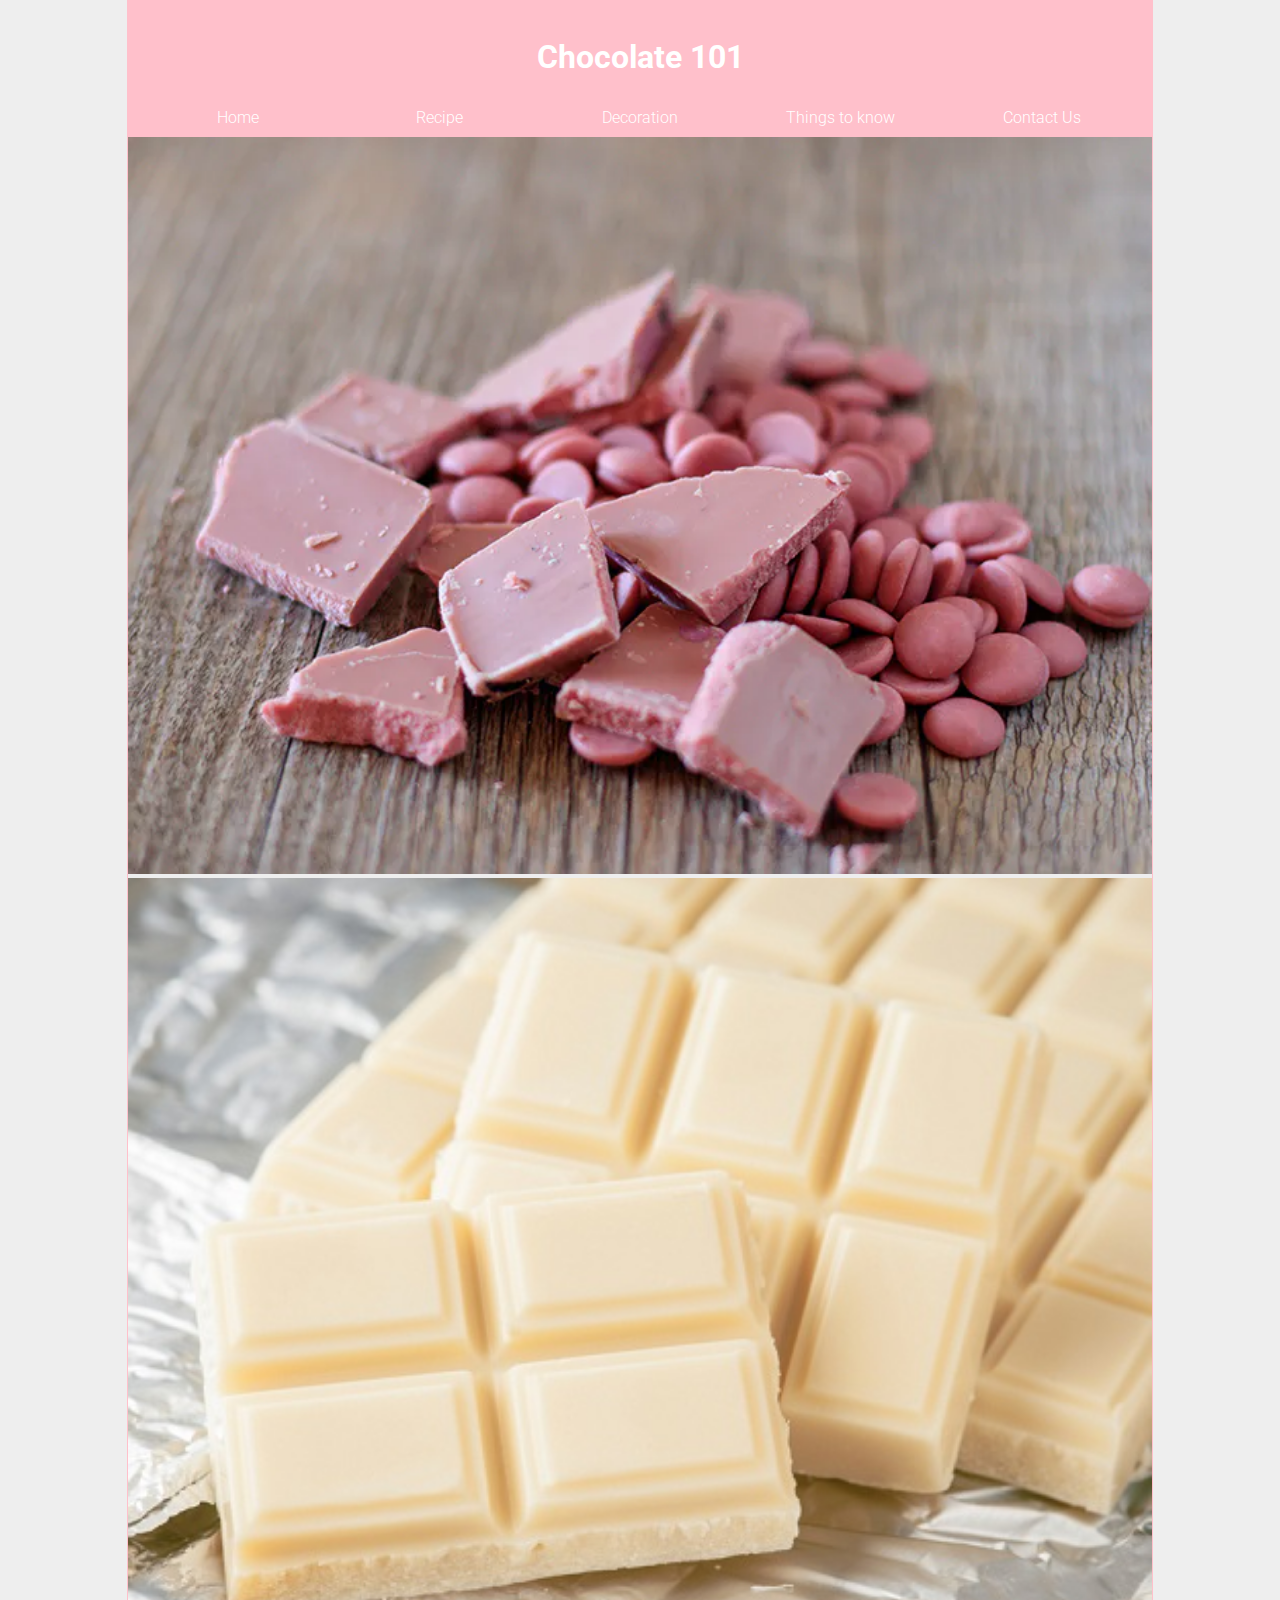
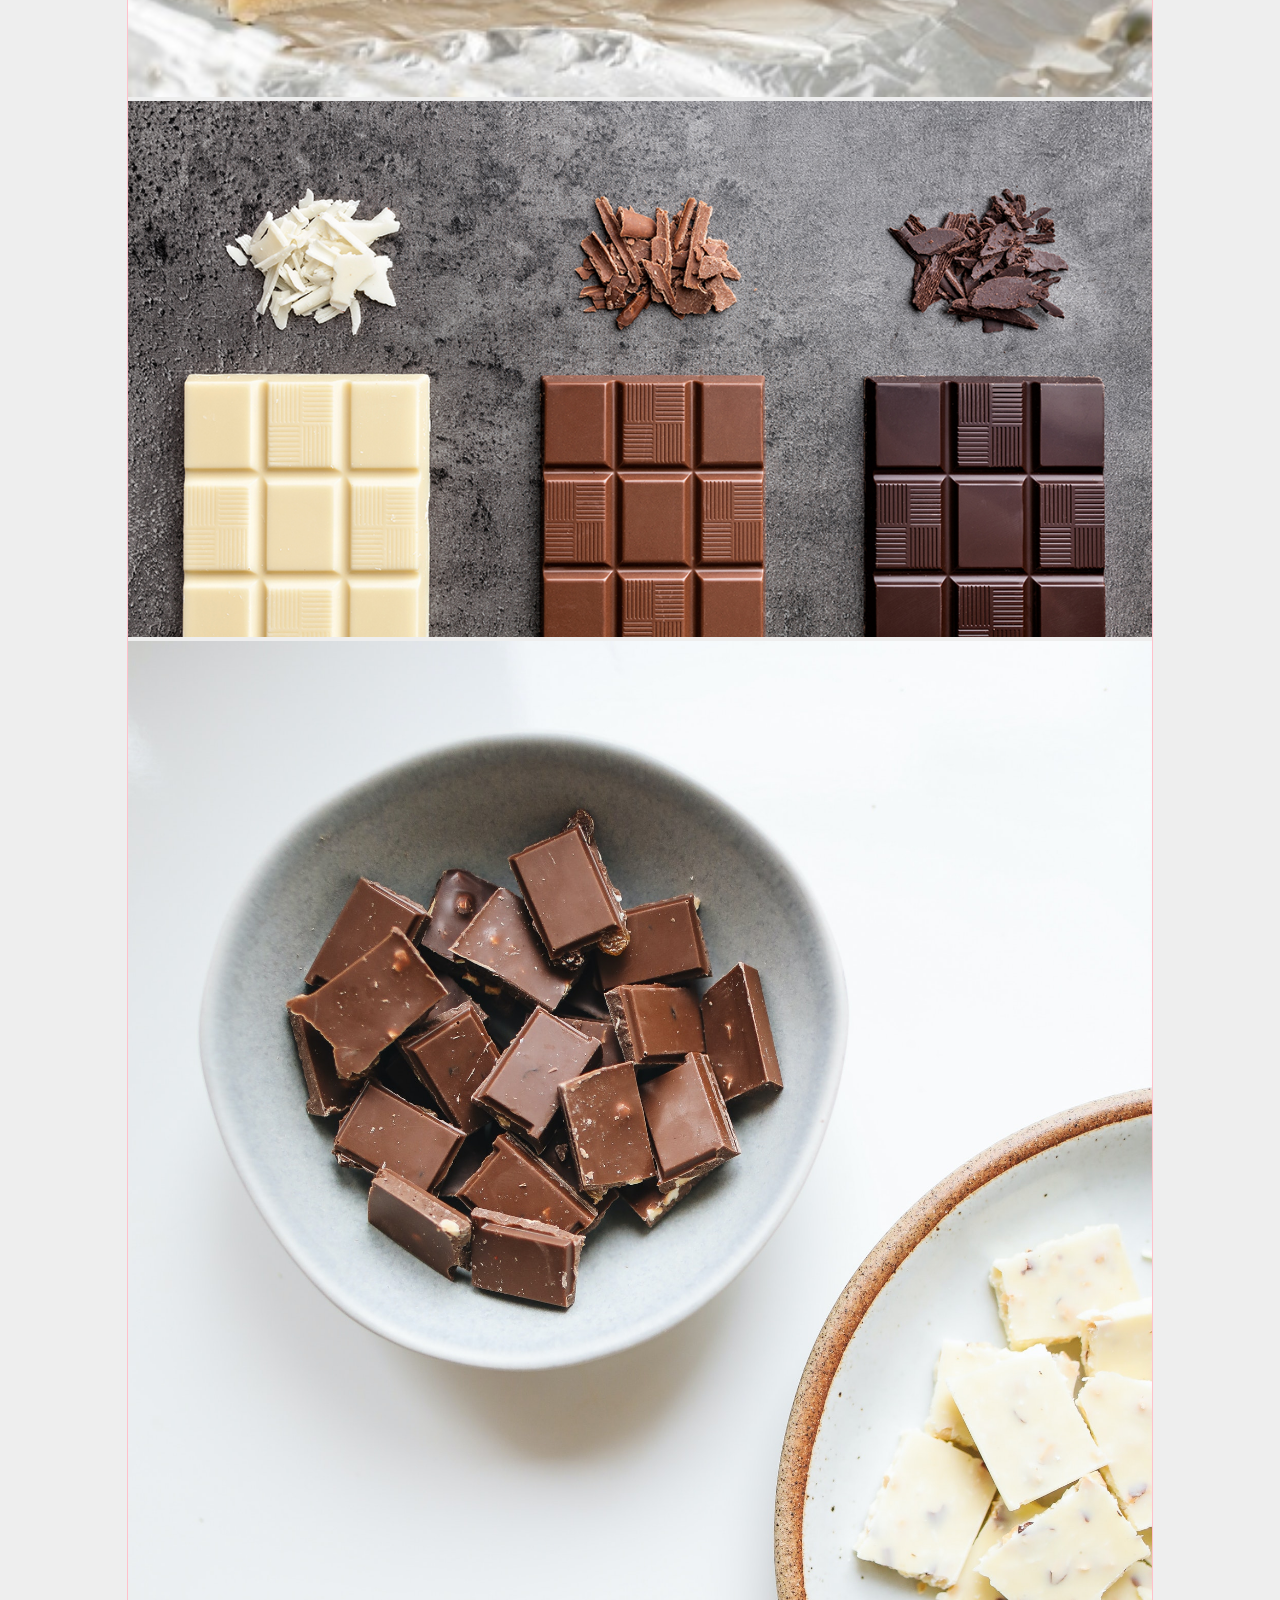
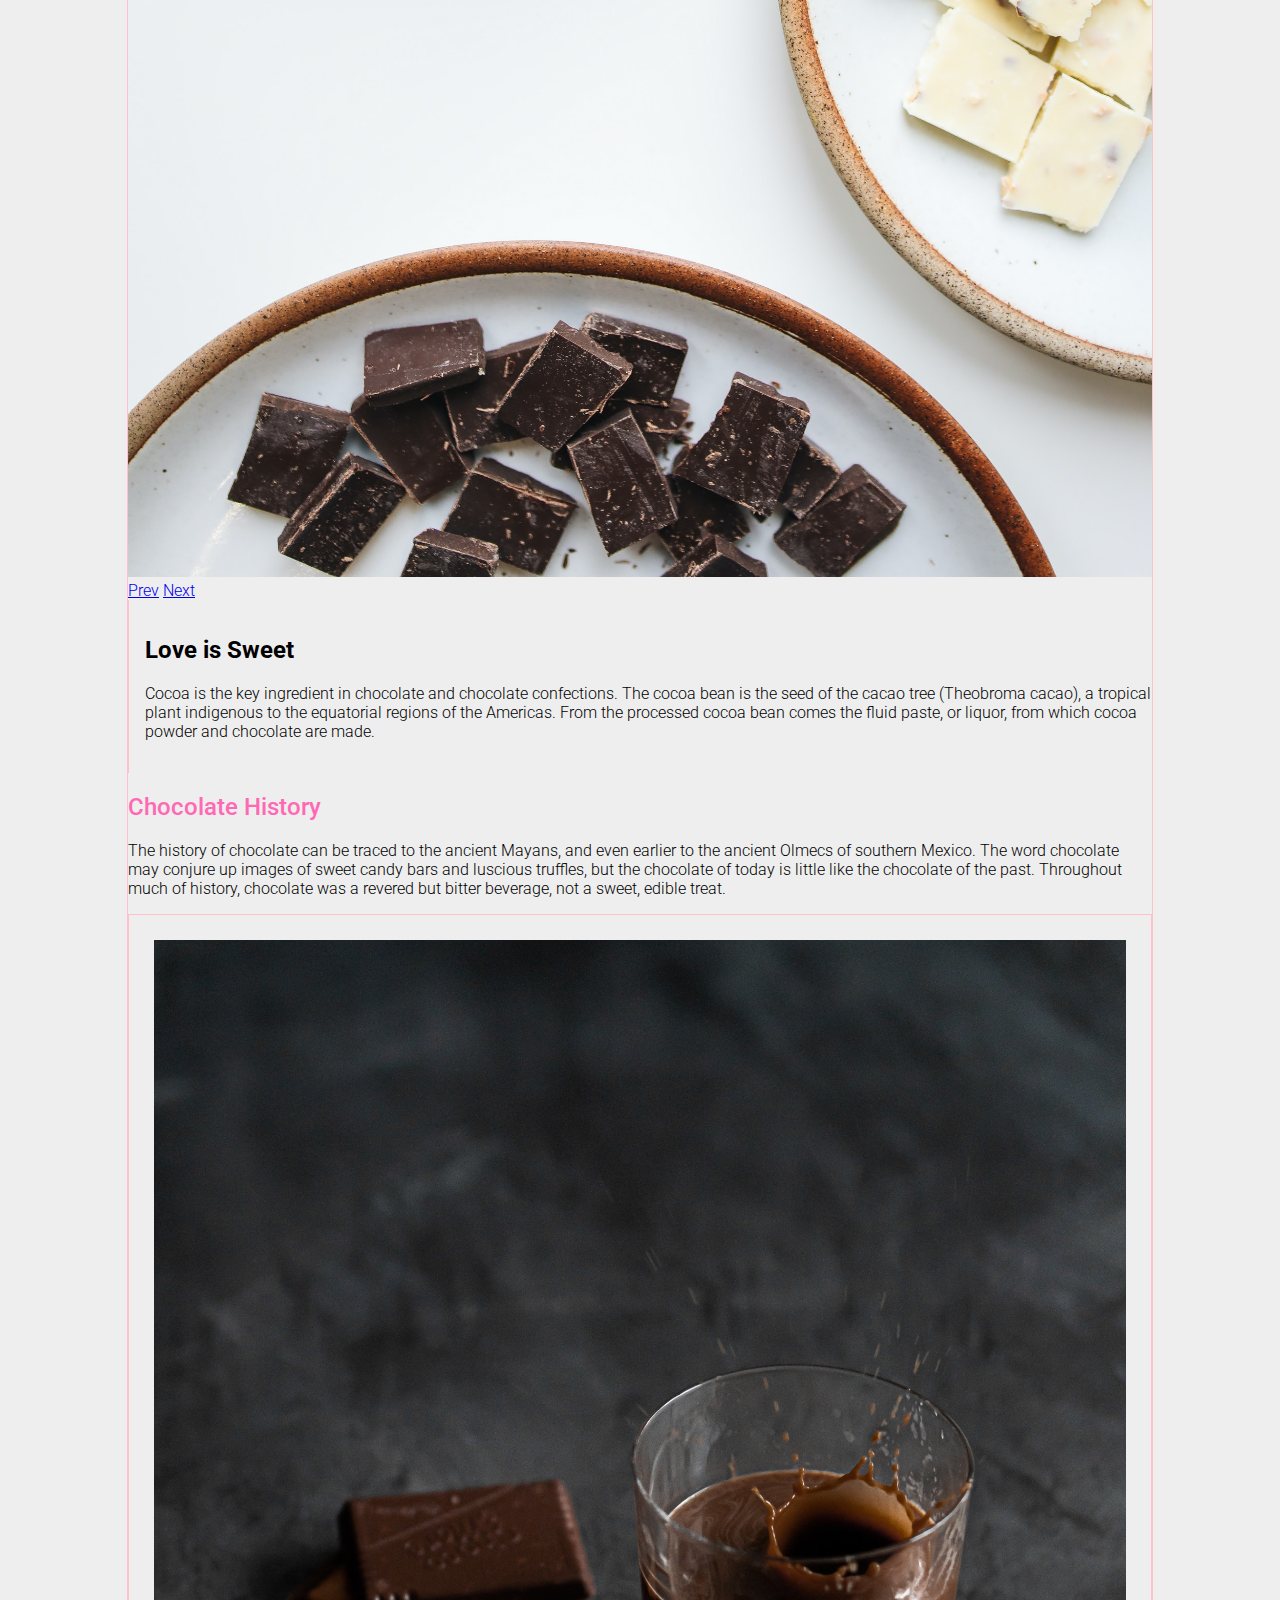
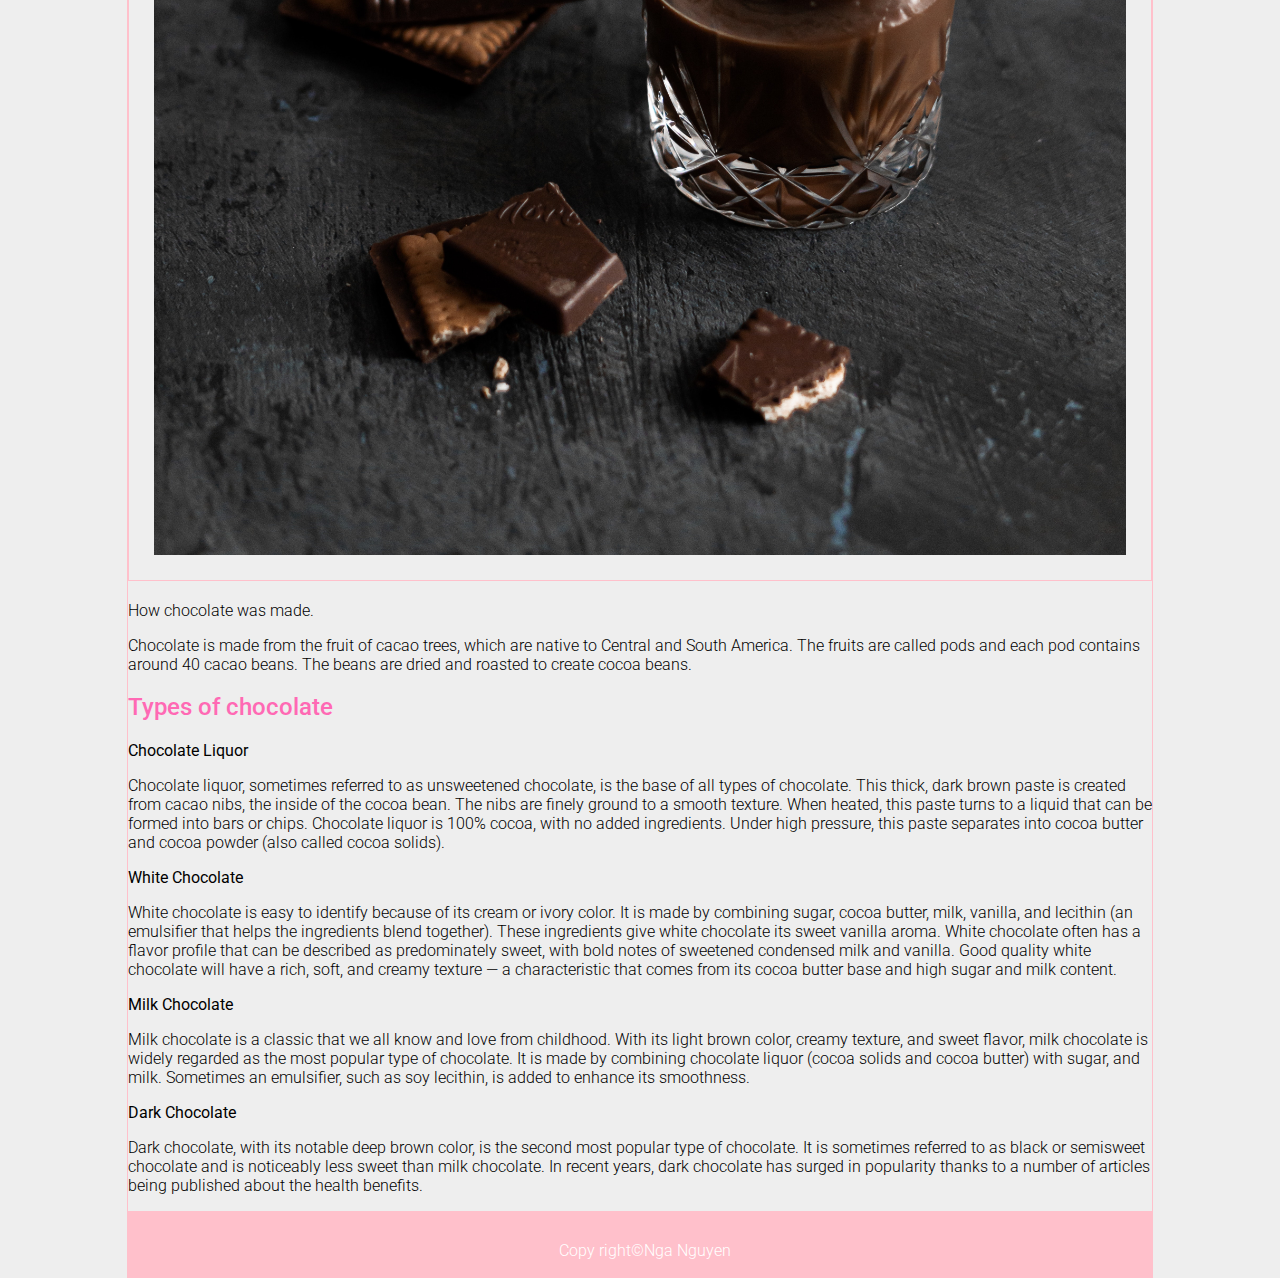
<file: index.html>
<!doctype html>
<html>
<head>
<meta charset="UTF-8">
<title>chocolate 101</title>
<link href="styles.css" rel="stylesheet" type="text/css">
<link href="https://fonts.googleapis.com/css2?family=Roboto:wght@300;500&display=swap" rel="stylesheet">
</head>

<body>
  <div class="container">

    <header>
       <h1>Chocolate 101</h1>
       <nav>
        <ul>
        <li><a href="index.html">Home</a></li>
          <li><a href="html/Recipe.html">Recipe</a></li>
          <li><a href="html/Decoration.html">Decoration</a></li>
          <li><a href="html/Things_To_Know.html">Things to know</a></li>
          <li><a href="html/Contact_Us.html">Contact Us</a></li>
          </ul>
      </nav>
    </header>
    <div class="slideshow">
      <div class="cycle-slideshow">
        <div class="cycle-slideshow"
         data-cycle-fx="scrollHorz"
         data-cycle-timeout="0"
         data-cycle-prev="#prev"
         data-cycle-next="#next"
        >
        <img src="images/types-of-chocolate-ruby-chocolate.jpg.webp">
        <img src="images/White-chocolate.jpg">
        <img src="images/white-Dark-and-Milk-chocolates.jpg">
        <img src="images/pexels-polina-tankilevitch-4110099.jpg" width="90%" height="60%"/>
      </div>
      <div class="center">
        <a href=# id="prev">Prev</a> 
        <a href=# id="next">Next</a>
      </div>
    <article>
      <h2>Love is Sweet</h2>
      <p> Cocoa is the key ingredient in chocolate and chocolate confections. The cocoa bean is the seed of the cacao tree (Theobroma cacao), a tropical plant indigenous to the equatorial regions of the Americas. From the processed cocoa bean comes the fluid paste, or liquor, from which cocoa powder and chocolate are made.<br> </p> </article>
  <main>
    <h2>Chocolate History
    </h2>
    <p>The history of chocolate can be traced to the ancient Mayans, and even earlier to the ancient Olmecs of southern Mexico. The word chocolate may conjure up images of sweet candy bars and luscious truffles, but the chocolate of today is little like the chocolate of the past. Throughout much of history, chocolate was a revered but bitter beverage, not a sweet, edible treat.</p>
    <img src="images/pexels-nadi-lindsay-3206433.jpg" width="90%"/>
    <p> How chocolate was made.</p>
    <p>Chocolate is made from the fruit of cacao trees, which are native to Central and South America. The fruits are called pods and each pod contains around 40 cacao beans. The beans are dried and roasted to create cocoa beans.</p>
  </main>
  <aside>
    <h2>Types of chocolate</h2>
    <p><strong>Chocolate Liquor</strong></p>
    <p>Chocolate liquor, sometimes referred to as unsweetened chocolate, is the base of all types of chocolate. This thick, dark brown paste is created from cacao nibs, the inside of the cocoa bean. The nibs are finely ground to a smooth texture. When heated, this paste turns to a liquid that can be formed into bars or chips. Chocolate liquor is 100% cocoa, with no added ingredients. Under high pressure, this paste separates into cocoa butter and cocoa powder (also called cocoa solids).</p>
    <p><strong>White Chocolate</strong></p>
    <p>White chocolate is easy to identify because of its cream or ivory color. It is made by combining sugar, cocoa butter, milk, vanilla, and lecithin (an emulsifier that helps the ingredients blend together). These ingredients give white chocolate its sweet vanilla aroma. White chocolate often has a flavor profile that can be described as predominately sweet, with bold notes of sweetened condensed milk and vanilla. Good quality white chocolate will have a rich, soft, and creamy texture — a characteristic that comes from its cocoa butter base and high sugar and milk content.</p>
    <p><strong>Milk Chocolate</strong></p>
    <p>Milk chocolate is a classic that we all know and love from childhood. With its light brown color, creamy texture, and sweet flavor, milk chocolate is widely regarded as the most popular type of chocolate. It is made by combining chocolate liquor (cocoa solids and cocoa butter) with sugar, and milk. Sometimes an emulsifier, such as soy lecithin, is added to enhance its smoothness.</p>
    <p><strong>Dark Chocolate</strong></p>
    <p>Dark chocolate, with its notable deep brown color, is the second most popular type of chocolate. It is sometimes referred to as black or semisweet chocolate and is noticeably less sweet than milk chocolate. In recent years, dark chocolate has surged in popularity thanks to a number of articles being published about the health benefits.</p>
  </aside>
  <footer>Copy right&copy;Nga Nguyen</footer>
</div>
<script src="https://ajax.googleapis.com/ajax/libs/jquery/3.6.0/jquery.min.js"></script>
<script src="https://malsup.github.io/jquery.cycle2.js"></script>
</body>
</html>
</file>
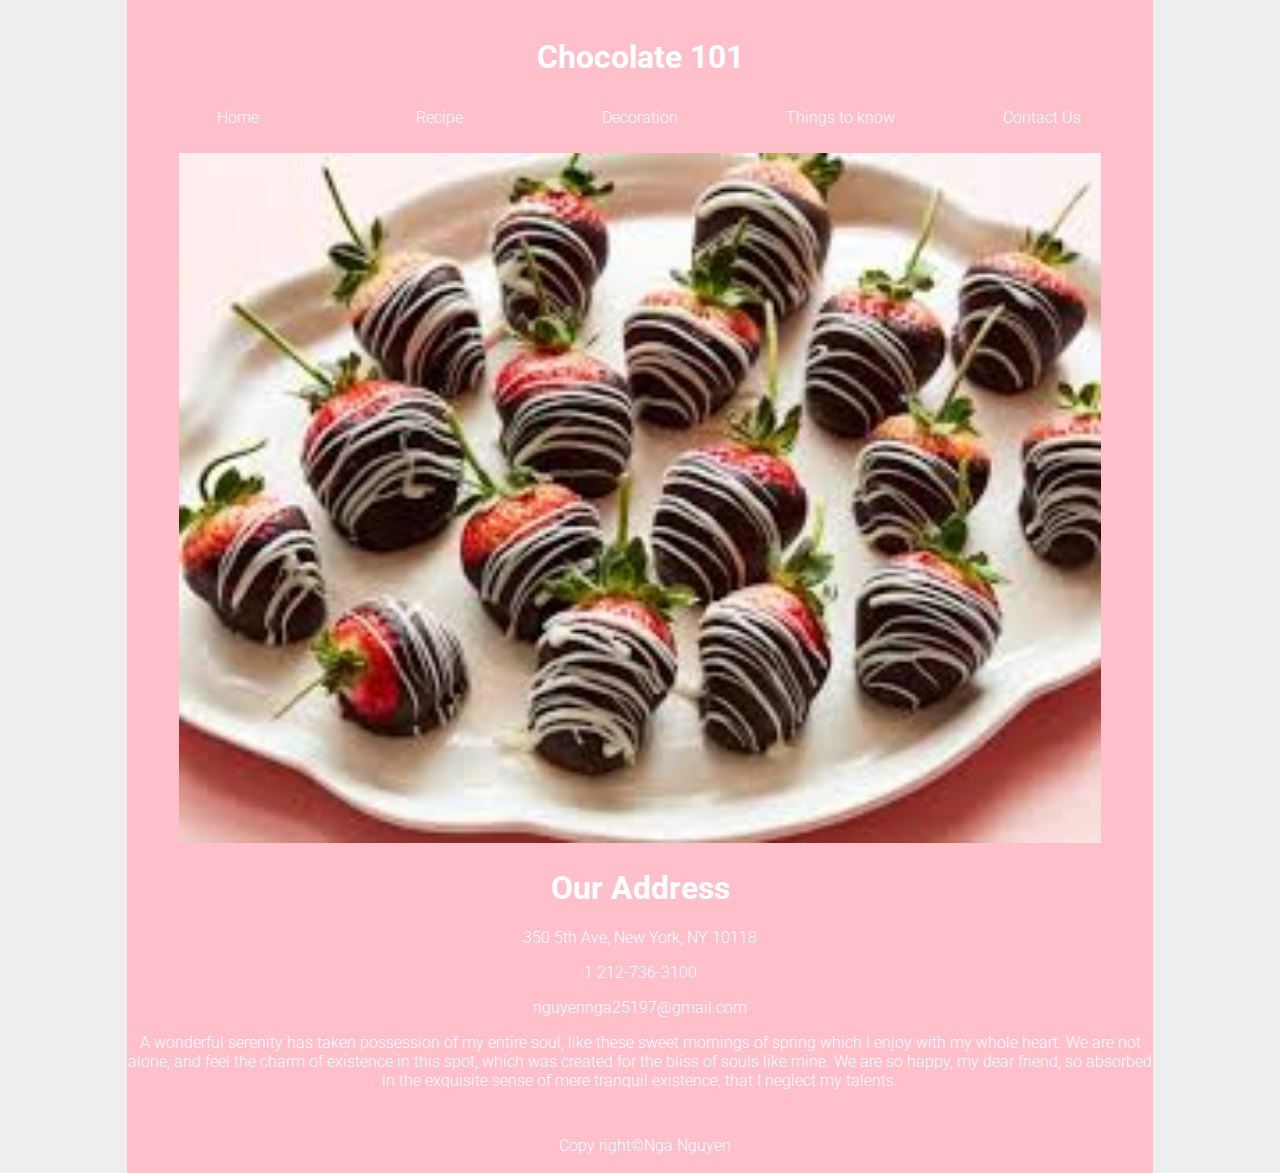
<file: html/Contact_Us.html>
<!doctype html>
<html>
<head>
<meta charset="UTF-8">
<title>chocolate 101</title>
<link href="../styles.css" rel="stylesheet" type="text/css">
<link href="https://fonts.googleapis.com/css2?family=Roboto:wght@300;500&display=swap" rel="stylesheet">
</head>
<body>
  <div class="container">

    <header>
       <h1>Chocolate 101</h1>
       <nav>
        <ul>
        <li><a href="../index.html">Home</a></li>
          <li><a href="Recipe.html">Recipe</a></li>
          <li><a href="Decoration.html">Decoration</a></li>
          <li><a href="Things_To_Know.html">Things to know</a></li>
          <li><a href="Contact_Us.html">Contact Us</a></li>
          </ul>
      </nav>
<header>
    <img src="../images/1.jpg" width="90%">
	<h1>Our Address</h1>
<p>350 5th Ave, New York, NY 10118
    <p>1 212-736-3100</p>
    <p>nguyennga25197@gmail.com</p>
   <p> A wonderful serenity has taken possession of my entire soul, like these sweet mornings of spring which I enjoy with my whole heart. We are not alone, and feel the charm of existence in this spot, which was created for the bliss of souls like mine. We are so happy, my dear friend, so absorbed in the exquisite sense of mere tranquil existence, that I neglect my talents.</p>
  </aside>
  <footer>Copy right&copy;Nga Nguyen</footer>
</div>
</body>
</html>
</file>
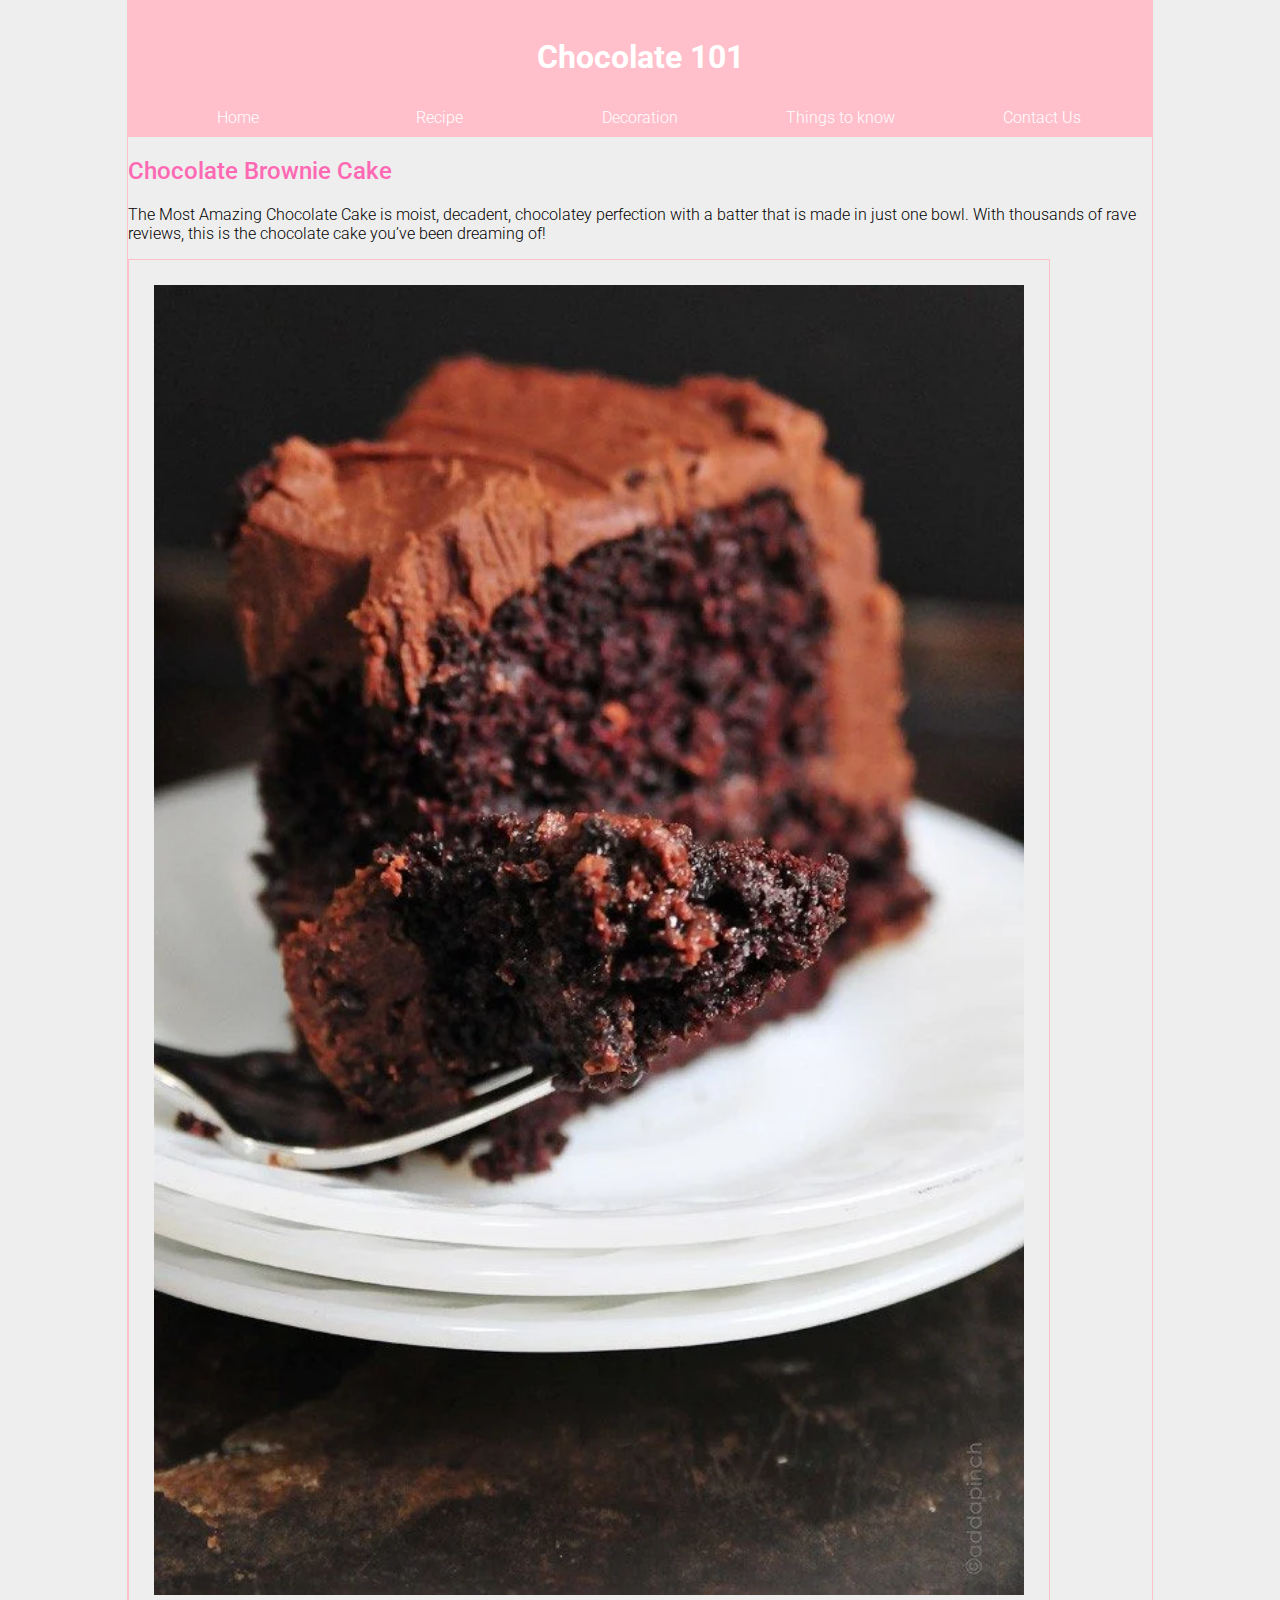
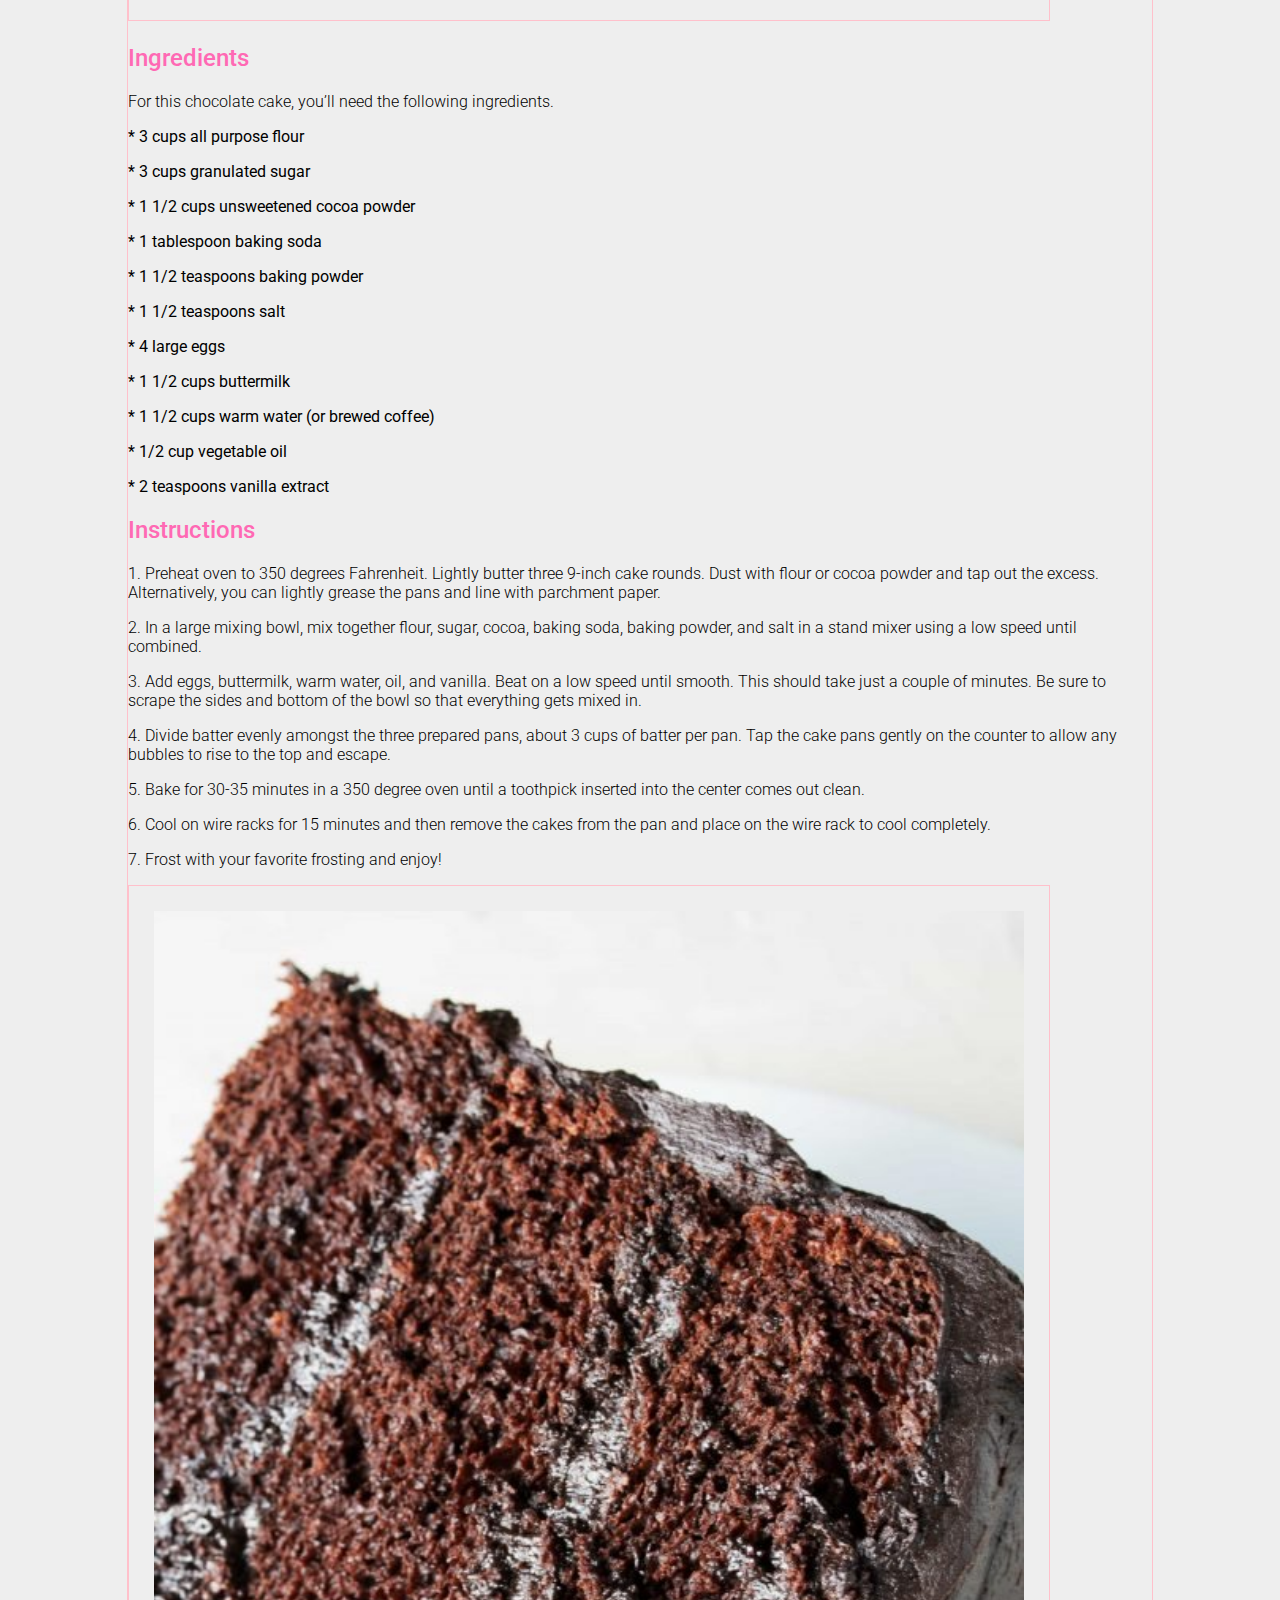
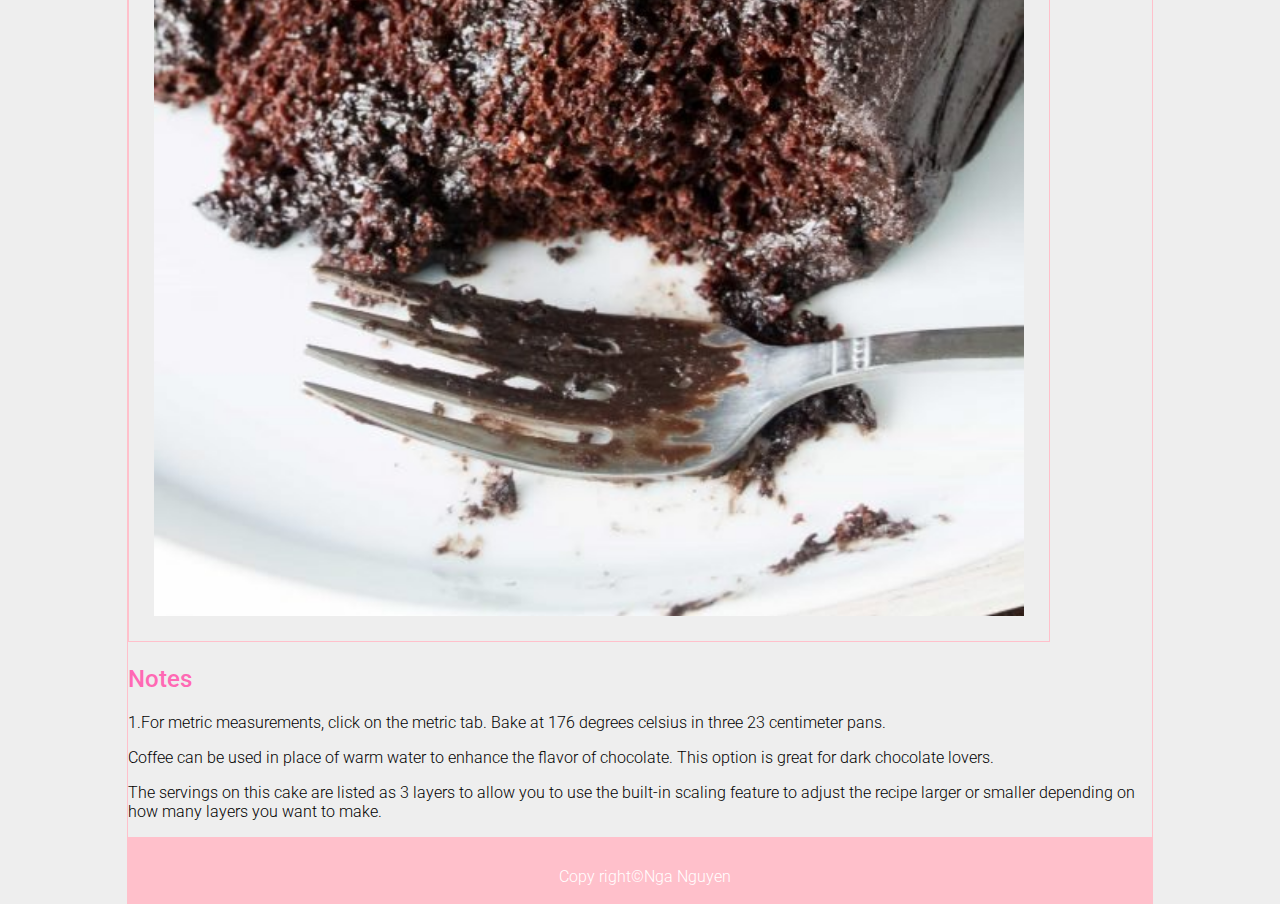
<file: html/Recipe.html>
<!doctype html>
<html>
<head>
<meta charset="UTF-8">
<title>chocolate 101</title>
<link href="../styles.css" rel="stylesheet" type="text/css">
<link href="https://fonts.googleapis.com/css2?family=Roboto:wght@300;500&display=swap" rel="stylesheet">
</head>
<body>
  <div class="container">

    <header>
       <h1>Chocolate 101</h1>
       <nav>
        <ul>
        <li><a href="../index.html">Home</a></li>
          <li><a href="Recipe.html">Recipe</a></li>
          <li><a href="Decoration.html">Decoration</a></li>
          <li><a href="Things_To_Know.html">Things to know</a></li>
          <li><a href="Contact_Us.html">Contact Us</a></li>
          </ul>
      </nav>
    </header>
  <main>
    <h2>Chocolate Brownie Cake
    </h2>
    <p>The Most Amazing Chocolate Cake is moist, decadent, chocolatey perfection with a batter that is made in just one bowl. With thousands of rave reviews, this is the chocolate cake you’ve been dreaming of!</p>
    <img src="../images/chocolate-cake-DSC_1792.webp" width="90%"/>
  </main>
  <aside>
    <h2>Ingredients</h2>
    <p>For this chocolate cake, you’ll need the following ingredients.</p>
    <p><strong>* 3 cups all purpose flour</strong></p>
    <p><strong>* 3 cups granulated sugar</strong></p>
    <p><strong>* 1 1/2 cups unsweetened cocoa powder</strong></p>
    <p><strong>* 1 tablespoon baking soda </strong></p>
    <p><strong>* 1 1/2 teaspoons baking powder </strong></p>
    <p><strong>* 1 1/2 teaspoons salt</strong></p>
    <p><strong>* 4 large eggs</strong></p>
    <p><strong>* 1 1/2 cups buttermilk</strong></p>
    <p><strong>* 1 1/2 cups warm water (or brewed coffee)</strong></p>
    <p><strong>* 1/2 cup vegetable oil</strong></p>
    <p><strong>* 2 teaspoons vanilla extract</strong></p>
    <h2>Instructions</h2>
    <p>1. Preheat oven to 350 degrees Fahrenheit. Lightly butter three 9-inch cake rounds. Dust with flour or cocoa powder and tap out the excess. Alternatively, you can lightly grease the pans and line with parchment paper.</p>
    <p>2. In a large mixing bowl, mix together flour, sugar, cocoa, baking soda, baking powder, and salt in a stand mixer using a low speed until combined.</p>
    <p>3. Add eggs, buttermilk, warm water, oil, and vanilla. Beat on a low speed until smooth. This should take just a couple of minutes. Be sure to scrape the sides and bottom of the bowl so that everything gets mixed in.</p>
    <p>4. Divide batter evenly amongst the three prepared pans, about 3 cups of batter per pan. Tap the cake pans gently on the counter to allow any bubbles to rise to the top and escape.</p>
    <p>5. Bake for 30-35 minutes in a 350 degree oven until a toothpick inserted into the center comes out clean.</p>
    <p>6. Cool on wire racks for 15 minutes and then remove the cakes from the pan and place on the wire rack to cool completely.</p>
    <p>7. Frost with your favorite frosting and enjoy!</p>
    <img src="../images/The-Most-Amazing-Chocolate-Cake-6-e1496872339813.jpg" width="90%"/>
    <h2>Notes</h2>
    <p>1.For metric measurements, click on the metric tab.  Bake at 176 degrees celsius in three 23 centimeter pans.</p>
    <p>Coffee can be used in place of warm water to enhance the flavor of chocolate. This option is great for dark chocolate lovers.</p>
    <p>The servings on this cake are listed as 3 layers to allow you to use the built-in scaling feature to adjust the recipe larger or smaller depending on how many layers you want to make.</p>
  </aside>
  <footer>Copy right&copy;Nga Nguyen</footer>
</div>
</body>
</html>
</file>
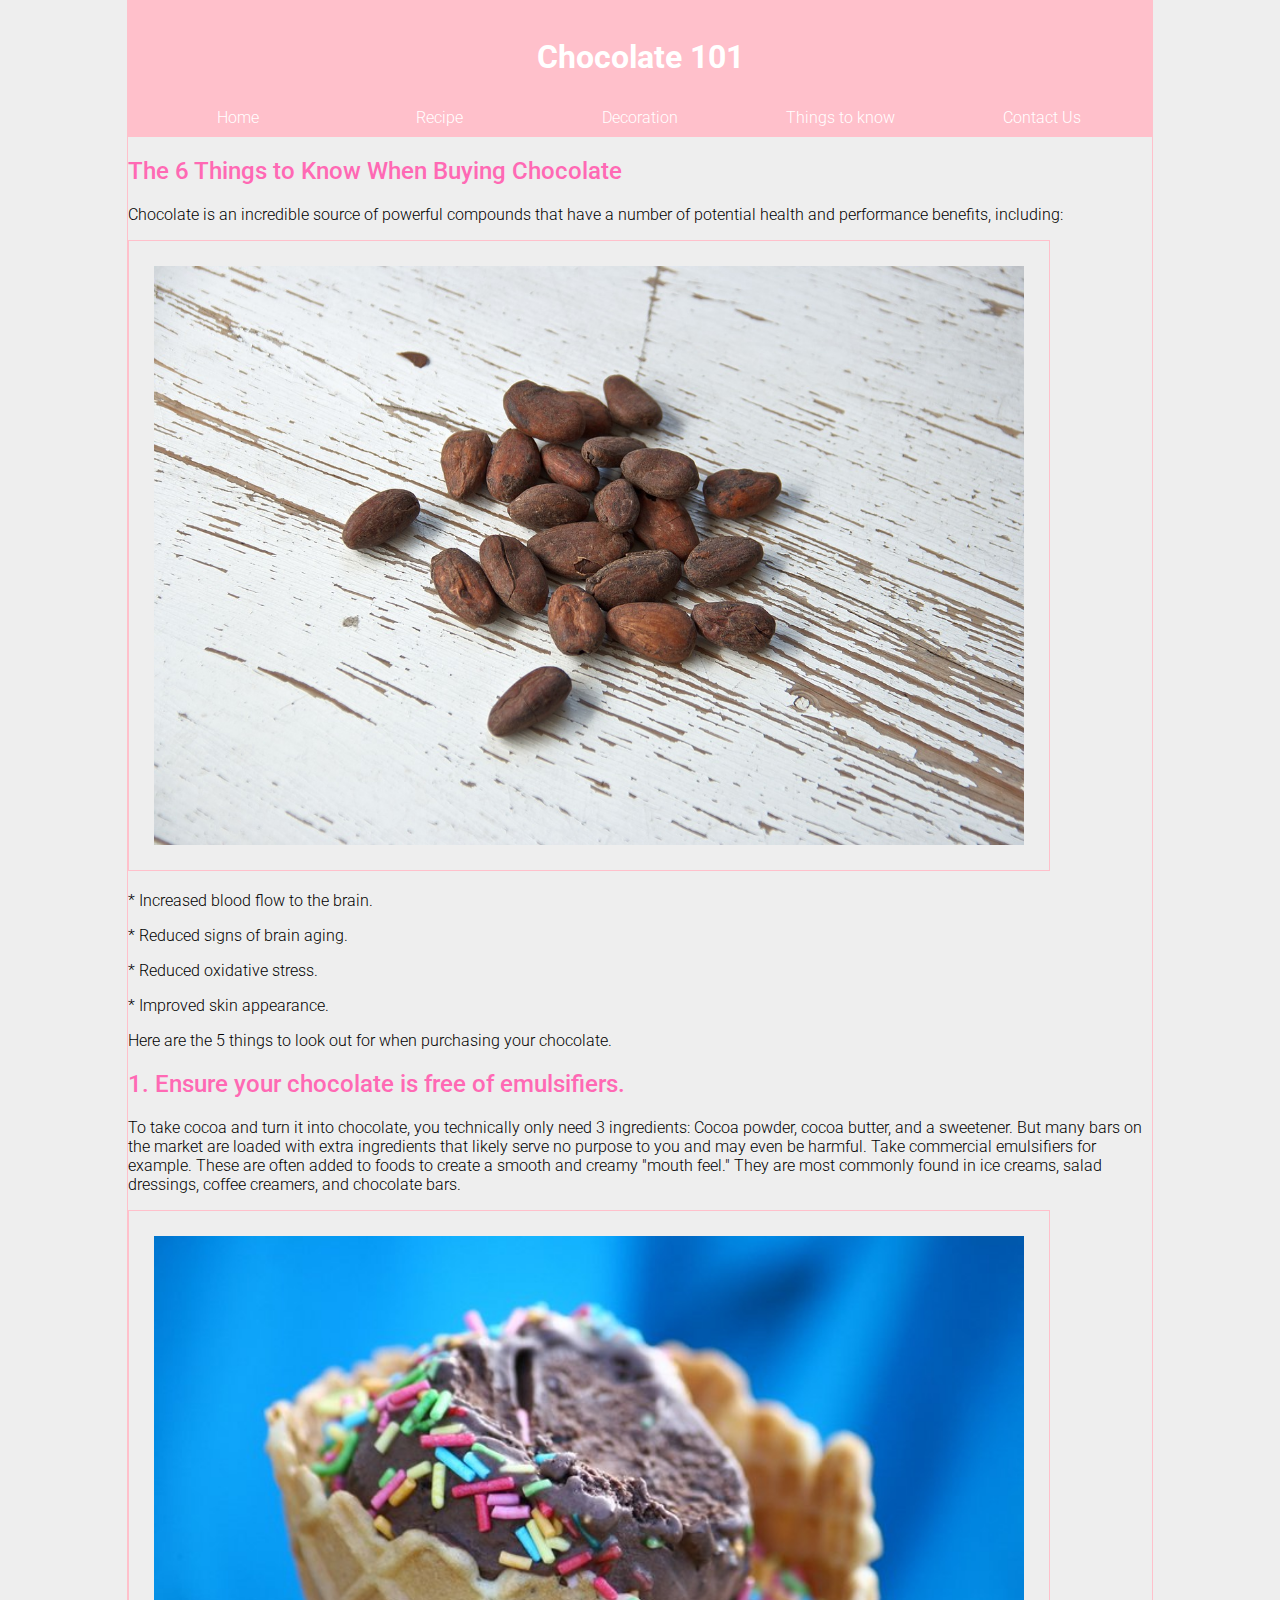
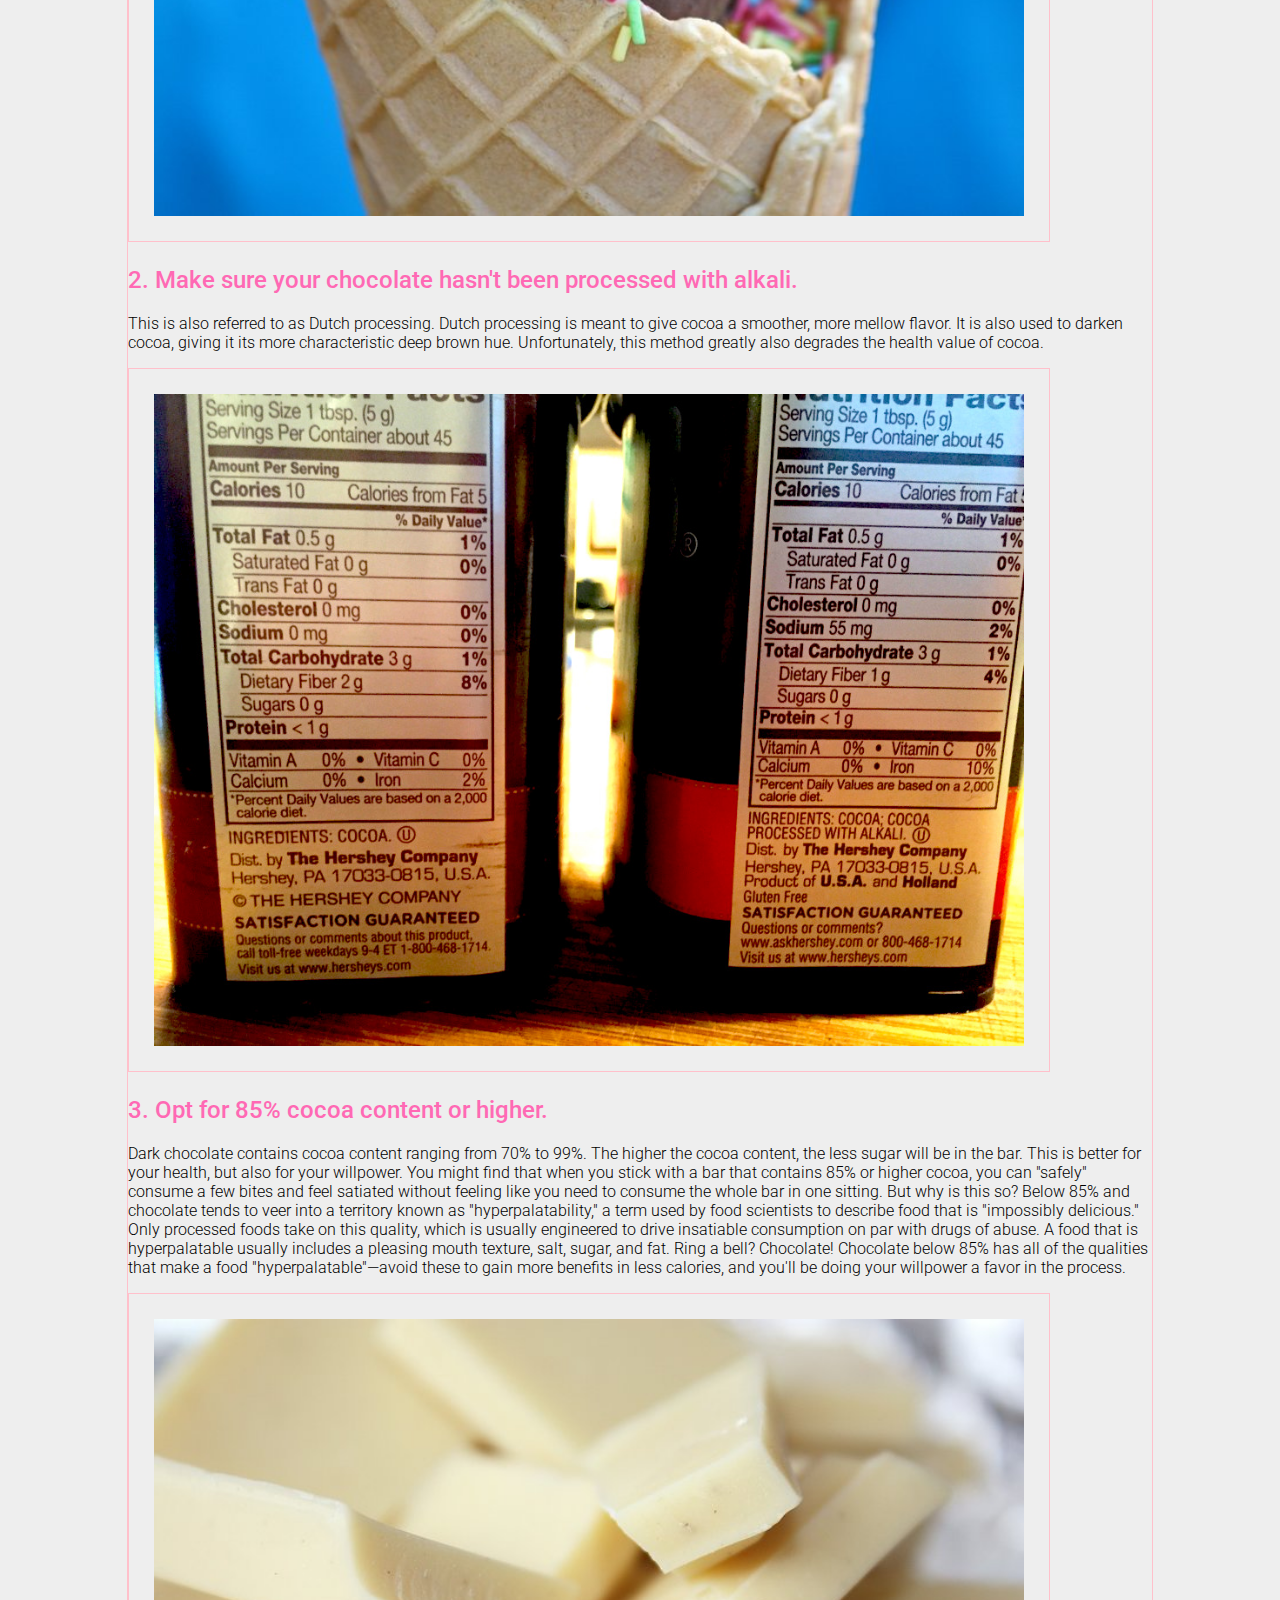
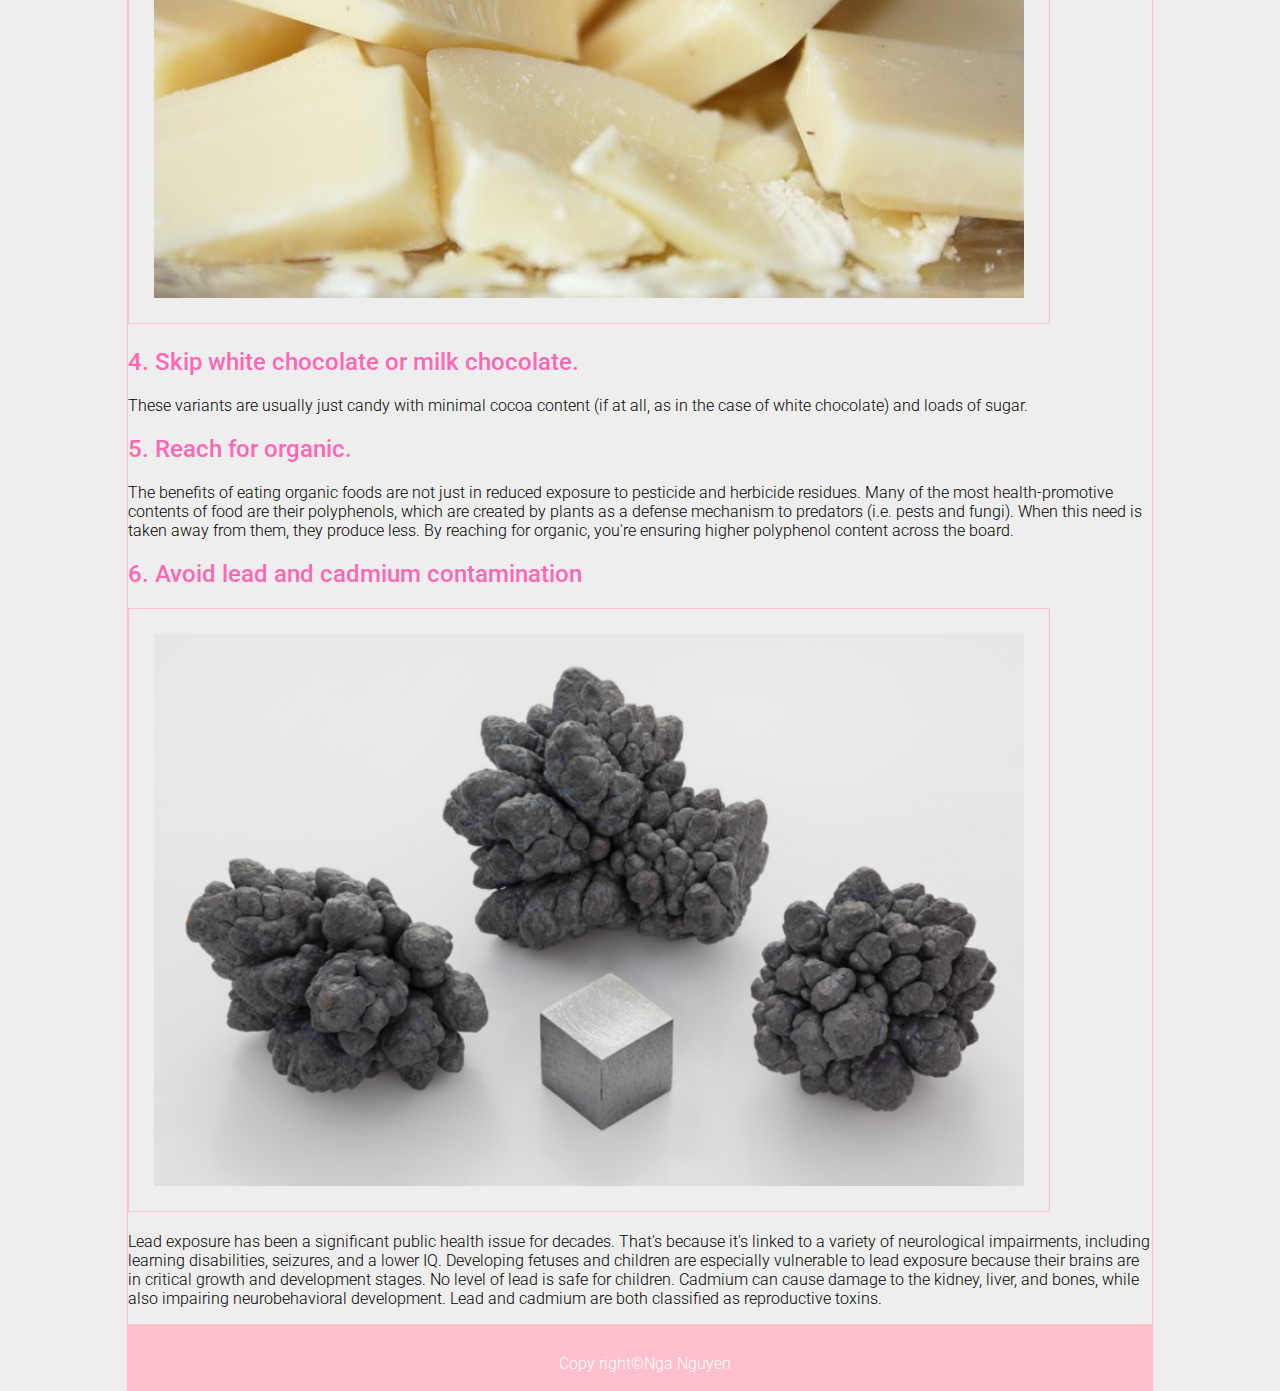
<file: html/Things_To_Know.html>
<!doctype html>
<html>
<head>
<meta charset="UTF-8">
<title>chocolate 101</title>
<link href="../styles.css" rel="stylesheet" type="text/css">
<link href="https://fonts.googleapis.com/css2?family=Roboto:wght@300;500&display=swap" rel="stylesheet">
</head>
<body>
  <div class="container">

    <header>
       <h1>Chocolate 101</h1>
       <nav>
        <ul>
        <li><a href="../index.html">Home</a></li>
          <li><a href="Recipe.html">Recipe</a></li>
          <li><a href="Decoration.html">Decoration</a></li>
          <li><a href="Things_To_Know.html">Things to know</a></li>
          <li><a href="Contact_Us.html">Contact Us</a></li>
          </ul>
      </nav>
    </header>
  <main>
    <h2>The 6 Things to Know When Buying Chocolate</h2>
    <p>Chocolate is an incredible source of powerful compounds that have a number of potential health and performance benefits, including:</p>
    <img src="../images/image-asset6.jpg" width="90%"/>
    <p>* Increased blood flow to the brain.</p>
    <p>* Reduced signs of brain aging.</p>
    <p>* Reduced oxidative stress.</p>
    <p>* Improved skin appearance.</p>
    <p>Here are the 5 things to look out for when purchasing your chocolate.</p>
  </main>
  <aside>
    <h2>1. Ensure your chocolate is free of emulsifiers.</h2>
    <p>To take cocoa and turn it into chocolate, you technically only need 3 ingredients: Cocoa powder, cocoa butter, and a sweetener. But many bars on the market are loaded with extra ingredients that likely serve no purpose to you and may even be harmful. Take commercial emulsifiers for example. These are often added to foods to create a smooth and creamy "mouth feel." They are most commonly found in ice creams, salad dressings, coffee creamers, and chocolate bars.</p>
    <img src="../images/image-asset.jpg" width="90%">
    <h2>2. Make sure your chocolate hasn't been processed with alkali.</h2>
    <p>This is also referred to as Dutch processing. Dutch processing is meant to give cocoa a smoother, more mellow flavor. It is also used to darken cocoa, giving it its more characteristic deep brown hue. Unfortunately, this method greatly also degrades the health value of cocoa.</p>
    <img src="../images/image-asset1.jpg" width="90%">
    <h2>3. Opt for 85% cocoa content or higher.</h2>
    <p>Dark chocolate contains cocoa content ranging from 70% to 99%. The higher the cocoa content, the less sugar will be in the bar. This is better for your health, but also for your willpower. You might find that when you stick with a bar that contains 85% or higher cocoa, you can "safely" consume a few bites and feel satiated without feeling like you need to consume the whole bar in one sitting. But why is this so?

        Below 85% and chocolate tends to veer into a territory known as "hyperpalatability," a term used by food scientists to describe food that is "impossibly delicious." Only processed foods take on this quality, which is usually engineered to drive insatiable consumption on par with drugs of abuse. A food that is hyperpalatable usually includes a pleasing mouth texture, salt, sugar, and fat. Ring a bell? Chocolate!
        
        Chocolate below 85% has all of the qualities that make a food "hyperpalatable"—avoid these to gain more benefits in less calories, and you'll be doing your willpower a favor in the process.</p>
        <img src="../images/image-asset2.jpg" width="90%" >
        <h2>4. Skip white chocolate or milk chocolate.</h2>
    <p>These variants are usually just candy with minimal cocoa content (if at all, as in the case of white chocolate) and loads of sugar.</p>
    <h2>5. Reach for organic.</h2>
    <p>The benefits of eating organic foods are not just in reduced exposure to pesticide and herbicide residues. Many of the most health-promotive contents of food are their polyphenols, which are created by plants as a defense mechanism to predators (i.e. pests and fungi). When this need is taken away from them, they produce less. By reaching for organic, you're ensuring higher polyphenol content across the board.</p>
    <h2>6. Avoid lead and cadmium contamination</h2>
    <img src="../images/image-asset3.png" width="90%">
    <p>Lead exposure has been a significant public health issue for decades. That's because it's linked to a variety of neurological impairments, including learning disabilities, seizures, and a lower IQ.

        Developing fetuses and children are especially vulnerable to lead exposure because their brains are in critical growth and development stages. No level of lead is safe for children.
        
        Cadmium can cause damage to the kidney, liver, and bones, while also impairing neurobehavioral development.
        
        Lead and cadmium are both classified as reproductive toxins.</p>
</aside>
  <footer>Copy right&copy;Nga Nguyen</footer>
</div>
</body>
</html>
</file>
<file: styles.css>
body{
 background-color: #eee;
 margin: 0;
 padding: 0;
 font-family:'Roboto',sans-serif;
 font-weight: 300;
 display: block;
}
#wrapper {
 width: 80%;
 margin-left: auto;
 margin-right: auto;
 position: relative;
 background-color: #fff ;
}
#div {
    display: block;
}
#wrapper h1 {
 text-align: center;
 text-transform: uppercase;
 font-size: 3em;
 font-style: normal;
 color: pink;
 margin: 0;
 padding: 30px 0 10px 0 ;
}
#mainnav ul {
margin: 0;
 padding: 0;
 width: 100%;
 height: 45px;
 display: block;
 list-style-type: 1em;
 margin-block-start: 1em;
 margin-inline-start: 0;
 margin-inline-end: 0;
}
#wrapper #mainnav ul li {
    text-transform: uppercase;
    list-style: none;
    font-size: .8em ;
}
li {
    display: list-item;
    text-align: webkit-satch-parent;
}
ul {
    list-style-type: disc;
}
 #mainnav ul li a {
 background-color: pink ;
 display: block;
 float: left;
 padding: .5em 0px;
 line-height: 3em;
 text-decoration: none;
 color: #eee;
 width: 22.5%;
 text-align: center;
 text-transform: uppercase;
 list-style: none;
 cursor: pointer;
}
#wrapper article {
 position: absolute;
 width: 350px;
 top: 9%;
 right: 113px;
 background-color:aliceblue;
 color: pink;
 padding: 9px;
 border-radius: 20px ;
 font-size: .8em;
}
#wrapper article h2{
    margin: .2em;
    color: pink;
}
#wrapper main {
    width: 48%;
    float: left;
    margin-right: 2%;
    padding: 3%;
    box-sizing: border-box
}
main h2, aside h2 {
    color: hotpink;
    font-weight: 500;
}
main img, aside img{
width: 90%;
border: 1px solid pink;
padding: 25px;
box-sizing: border-box;
}
#wrapper footer{
    clear: both;
}
footer {
    height: 50px;
    background-color: pink;
    color: hotpink;
    line-height: 3em;
    padding-left: 10px;
    display: block;
    text-align: center;
}
#wrapper aside {
    width: 50%;
    float: left;
    padding: 3%;
    box-sizing: border-box;
}
div.container {
    width: 80%;
    border: 1px solid pink;
	margin: 0 auto;
}

header, footer {
    padding-top: 1em;
    color: white;
    background-color:pink;
    clear: left;
    text-align: center;
}

nav {
    background-color: pink;
	padding: 10px;
}

nav ul {
    list-style-type: none;
    padding: 0;
	margin: 0;
	overflow: hidden;
	background-color: pink;
	}
	

nav ul{
    list-style-type: none;
    padding: 0;
	margin: 0;
	background-color: pink;
	display: flex;
	flex-direction: row;
	justify-content: space-around;
}
	
nav ul li{
	float: left;
	width: 25%;
	}
	
 ul a {
    text-decoration: none;
	color: #fff;
}

article {
	width: 100%;
    border-left: 1px solid pink;
    padding: 1em;
    overflow: hidden;
}
div.main{
		
	}
	.slideshow{
		display: flex;
		flex-direction: row;
		flex-wrap: wrap;
		justify-content: space-around;
	}
	.slideshow a{
		flex-basis: auto;
	}
    .cycle-slideshow img{
		width: 100%;
	}
    @media (max-width: 640px) {
        .container {
          text-align: center;
        }
      
        .container-nav {
          flex-direction: column;
        }
      
        nav ul {
          flex-direction: column;
        }
      
        nav li {
          margin: 0.8em 0;
        }
      }
</file>
